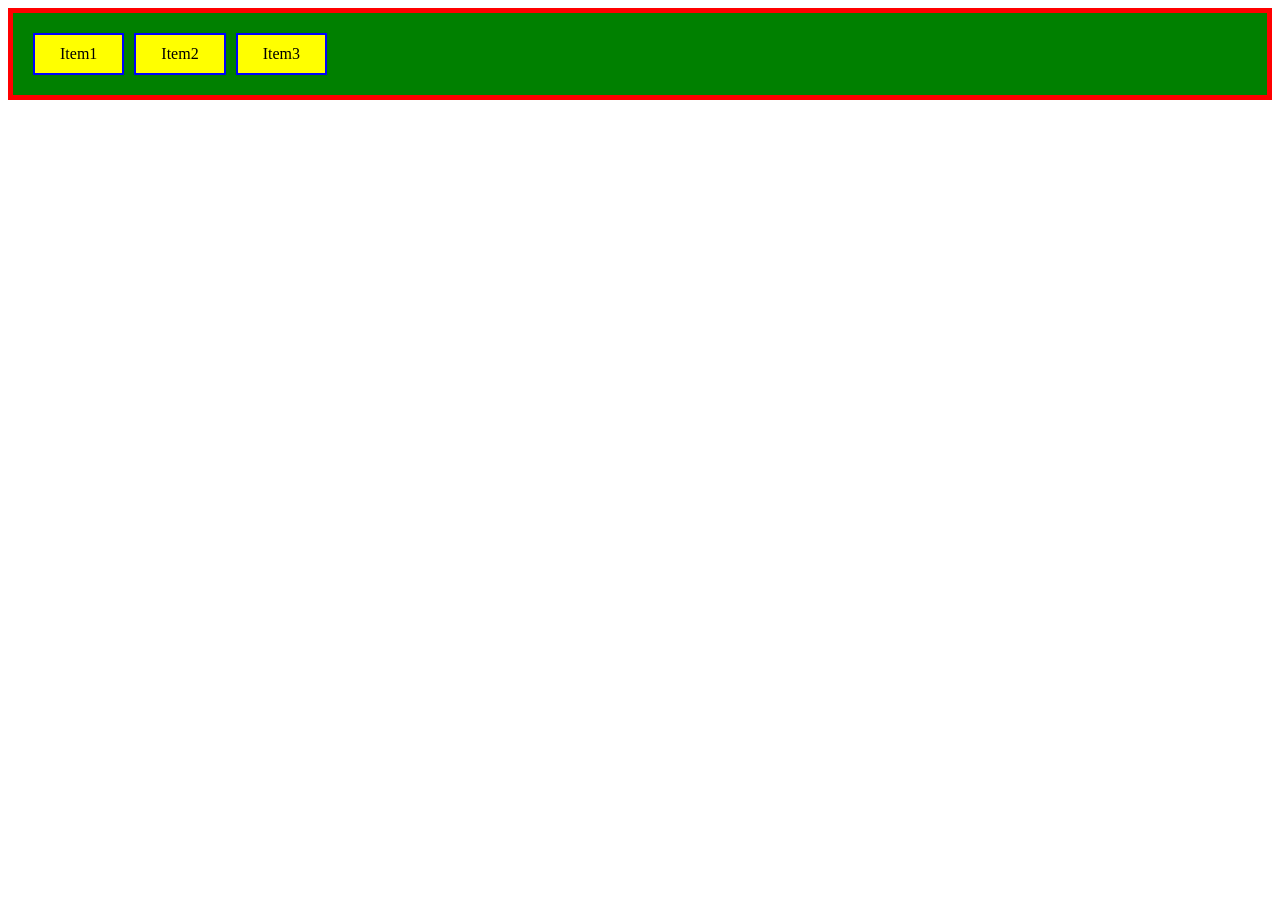
<file: container.html>
<!DOCTYPE html>
<html>
<head>
<title>container</title>
<style>
*{box-sizing:border-box;}
.container{
	background-color:green;border:5px solid red;padding:15px;display:flex;justify-content:flex-start;}
.item{
	background-color:yellow;padding:10px 25px;border:2px solid blue;margin:5px;}
</style>
</head>
<body>
<div class="container">
<div class="item">Item1</div>
<div class="item">Item2</div>
<div class="item">Item3</div>
</div>
</body>
</html>
</file>
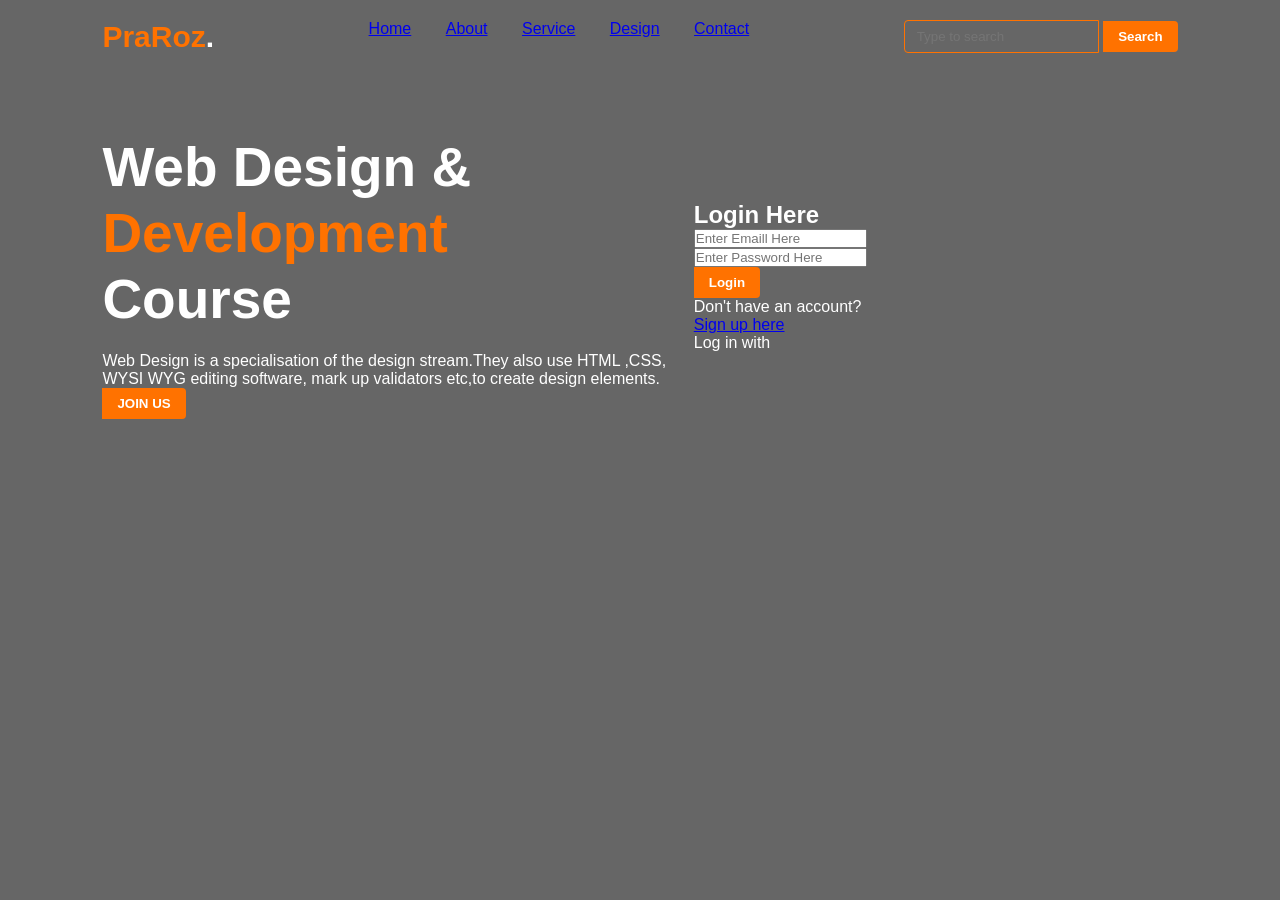
<file: new.html>
<!DOCTYPE html>
<html>
<head>
<title>Home page</title>
<link rel="stylesheet" href="new.css" >
</head>
<body>
<!---header--->

<header>

<div class="logo">PraRoz<span>.</span></div>

<nav>
<div class="navigationbar">
<ul>
<li><a href="#">Home</a></li>
<li><a href="#">About</a></li>
<li><a href="#">Service</a></li>
<li><a href="#">Design</a></li>
<li><a href="#">Contact</a></li>
</ul>
</div>
</nav>
<div class="Search-box">
<input type="text" id="seacrhInput" placeholder="Type to search">
<button onclick="handleSearch()">Search </button>
</div>
</header>

<main class="container">
<div class="content-left">

<h1>Web Design & <br><span>Development</span><br> Course</h1>
<p>Web Design is a specialisation of the design stream.They also use HTML ,CSS,<br> WYSI
WYG editing software, mark up validators etc,to create design elements.</p>
<button class="join">JOIN US</button>
</div>

<div class="content-right">
<h2>Login Here</h2>
<form id="login-info" onsubmit="handleLogin(event)">
<div class="input-field">	
	<input type ="email" id="emaill" required placeholder="Enter Emaill Here">
</div>
<div class="input-field">	
	<input type ="password" id="password" required placeholder="Enter Password Here">
</div>
<button type="submit" class="Login-btn">Login</button>
</form>
<div class="form-footer">
<p> Don't have an account?</p>
<a href="#">Sign up here</a>
<p class="Login-with">Log in with</p> 
</div>  
</div>
</main>

<script src="new.js"></script>

</body>
</html>
</file>
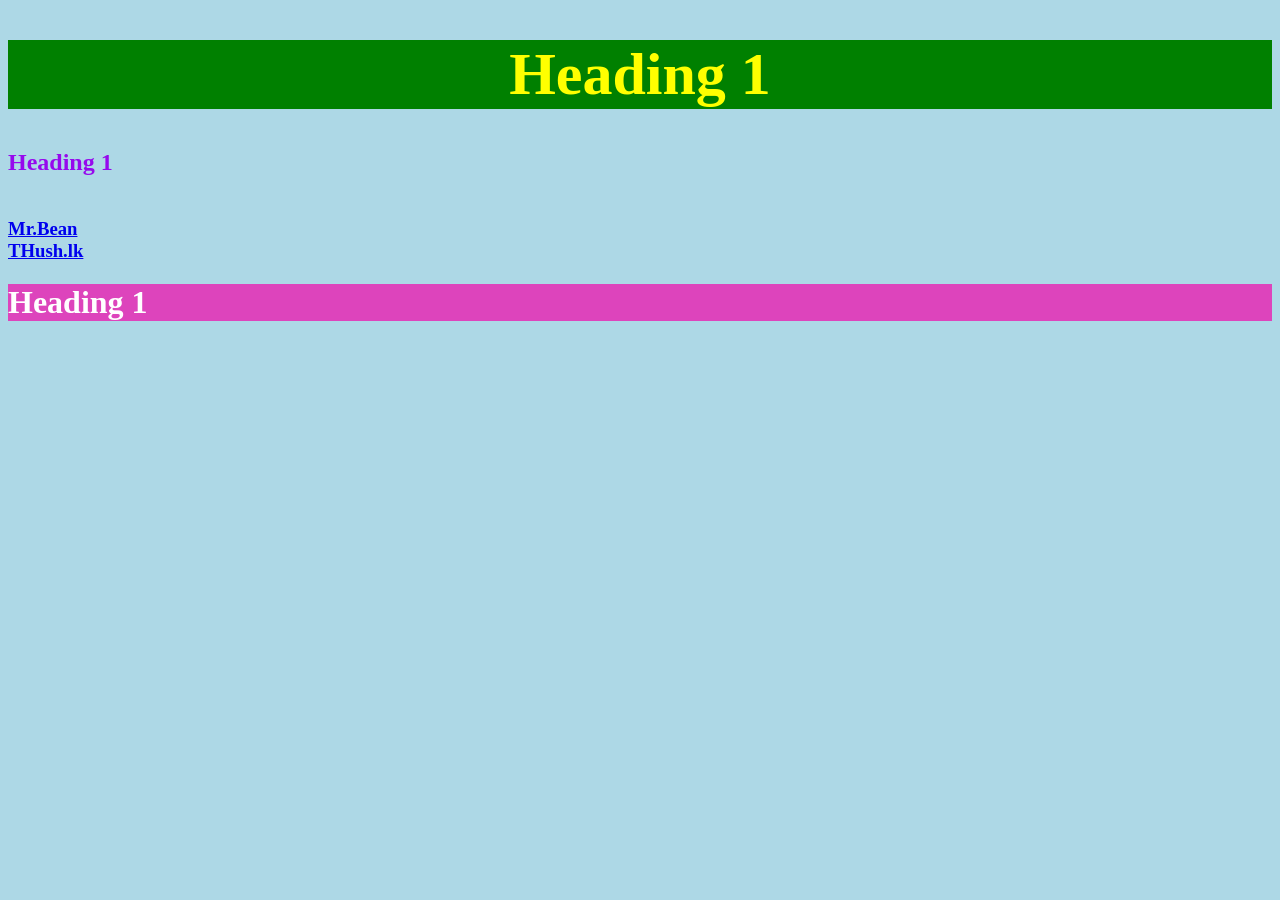
<file: prctical.html>
<!DOCTYPE html>
<html>
<head>
<title>My first webpage</title>
</head>
<body style ="background-color:lightblue;">
<h1 style="color:yellow;font-size:60px;text-align:center;background-color:green;">Heading 1</h1>
<h2 style="color:#9609ed">Heading 1</h2>
<h3 style="color:rgb(188, 232, 30);>Heading 1</h3>
<h4>Heading 1</h4>
<h5>Heading 1</h5>
<h6>Heading 1</h6>
<hr>
<p>island country lying off the east <b>coast of Asia</b>. It consists of a great string of islands in a <mark> northeast-southwest</mark>
 arc that stretches for approximately 1,500 miles (2,400 km) through the western <br>
 North Pacific Ocean. Nearly the entire land area is taken up by the country’s four main islands;
 from north to south these are <i>Hokkaido </i>(Hokkaidō), <del>Honshu (Honshū</del>), Shikoku, and Kyushu <u>(Kyūshū)</u>.<br>
 Honshu is the largest of the four, followed in size by Hokkaido, ,<strong>Kyushu</strong>, and Shikoku. In addition, <br><br>
 there are numerous smaller <mark>islands</mark>, the major groups of which are the Ryukyu (Nansei) Islands (including the island of Okinawa) to the south
 and west of Kyushu and the Izu, Bonin (Ogasawara),<pre> and Volcano (Kazan) islands to the south and east of central Honshu</pre>. 
 The national capital, Tokyo (Tōkyō), in east-central Honshu, is one of the world’H<sub>2</sub>o </p>
 <hr>
 <center><img src="C:\Users\DELL\OneDrive\Pictures\images (2).jpg"></center><br>
 <a href="https://en.wikipedia.org/wiki/Mr._Bean">Mr.Bean</a><br>
 <a href="https://www.youtube.com/results?search_query=thush+lk" target="_blank">THush.lk</a>
 <h1 style="color:white;background-color:rgba(242, 7, 172 ,0.7)">Heading 1</h1>
</body>
</html>
</file>
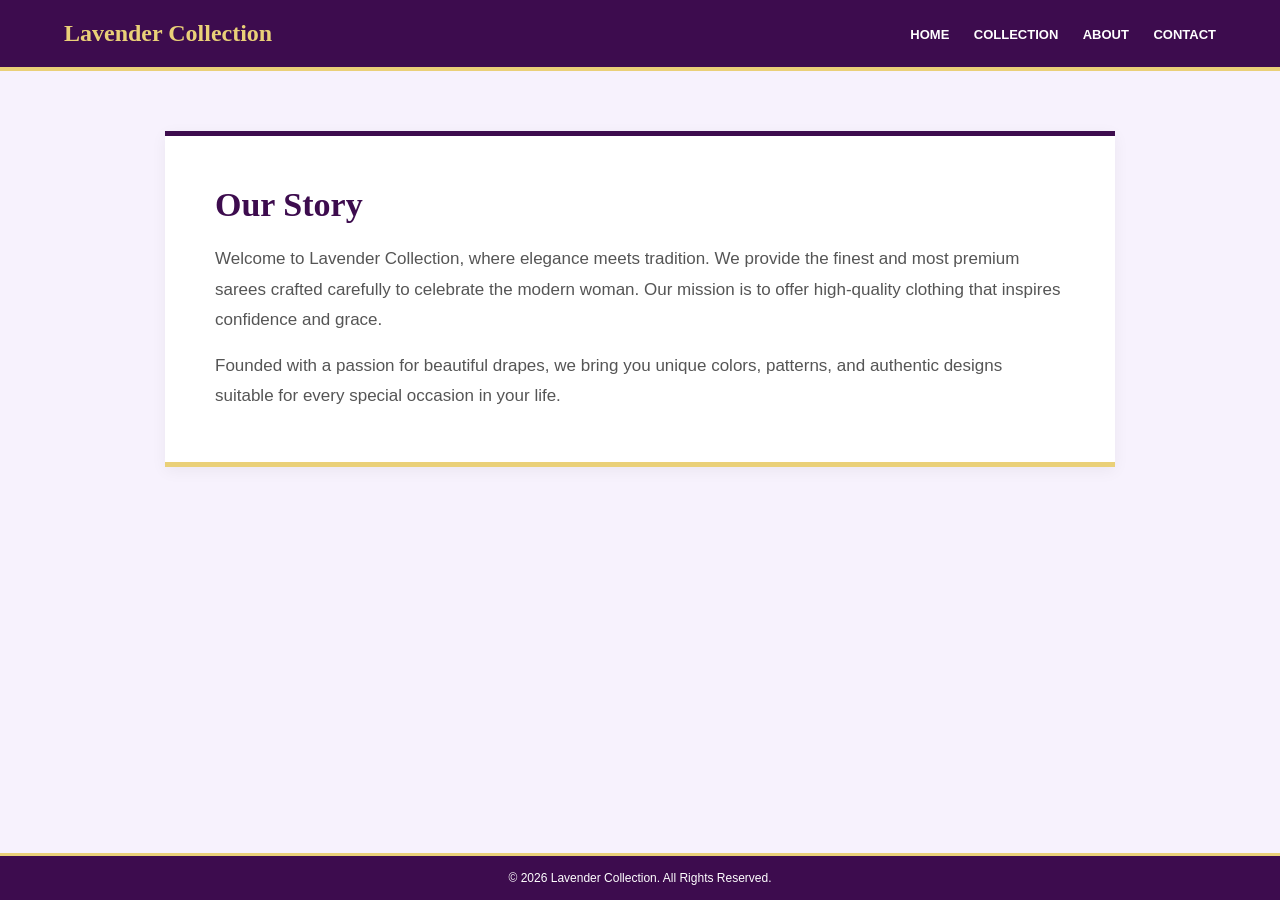
<file: 1144_ICA3/about.html>
<!DOCTYPE html>
<html>
<head>
    <title>Lavender Collection | About Us</title>
    <link rel="stylesheet" href="style5.css">
</head>
<body>

    <header class="header">
        <div class="logo">Lavender Collection</div>
        <nav class="nav-bar">
            <a href="home.html">HOME</a>
            <a href="collection.html">COLLECTION</a>
            <a href="about.html">ABOUT</a>
            <a href="contact.html">CONTACT</a>
        </nav>
    </header>

    <main class="info-box">
        <h2>Our Story</h2>
        <p>Welcome to Lavender Collection, where elegance meets tradition. We provide the finest and most premium sarees crafted carefully to celebrate the modern woman. Our mission is to offer high-quality clothing that inspires confidence and grace.</p>
        <p>Founded with a passion for beautiful drapes, we bring you unique colors, patterns, and authentic designs suitable for every special occasion in your life.</p>
    </main>

    <footer class="footer-area">
        <p>&copy; 2026 Lavender Collection. All Rights Reserved.</p>
    </footer>

</body>
</html>
</file>
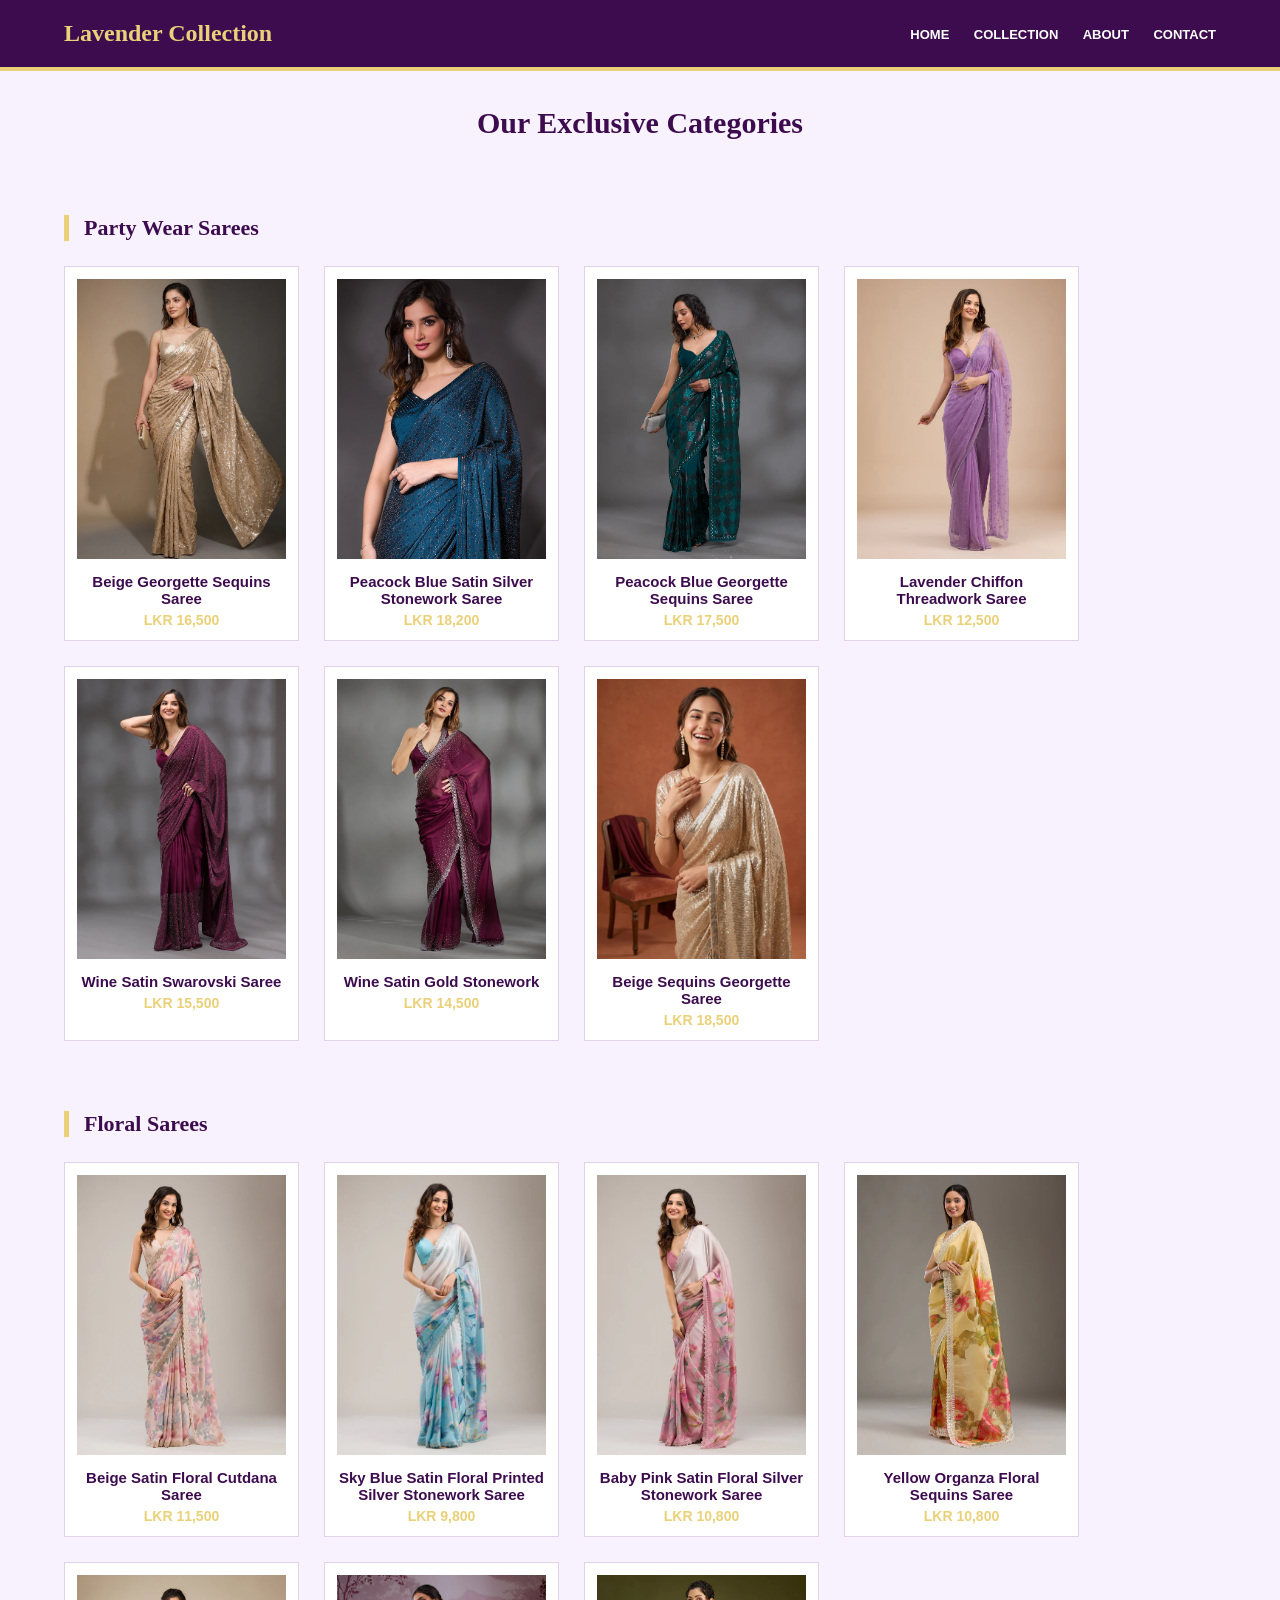
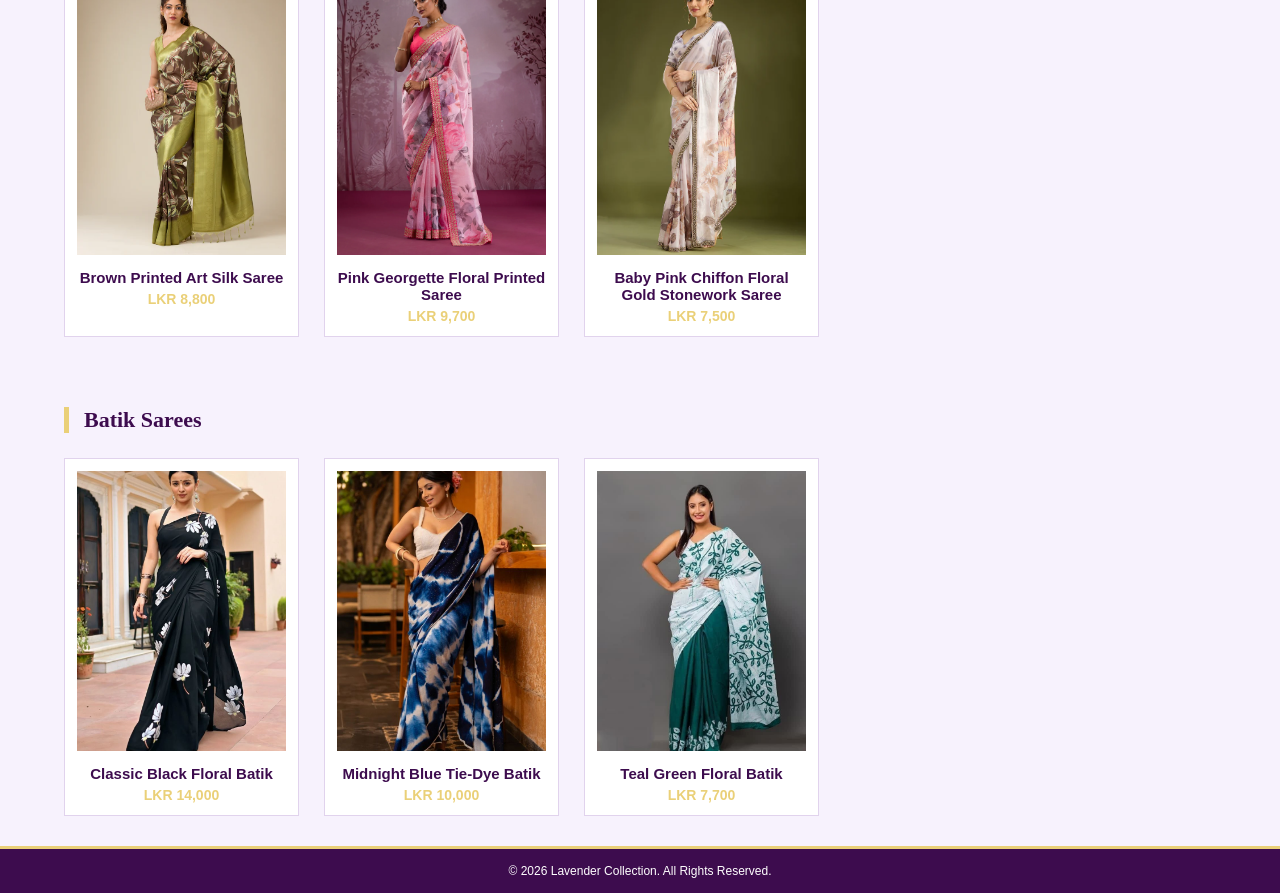
<file: 1144_ICA3/collection.html>
<!DOCTYPE html>
<html>
<head>
    <title>Lavender Collection | Collection</title>
    <link rel="stylesheet" href="style5.css">
</head>

<body>

    <header class="header">
        <div class="logo">Lavender Collection</div>
        <nav class="nav-bar">
            <a href="home.html">HOME</a>
            <a href="collection.html">COLLECTION</a>
			<a href="about.html">ABOUT</a>
            <a href="contact.html">CONTACT</a>
        </nav>
    </header>
	
    <h2 class="main-title">Our Exclusive Categories</h2>

    <!--Party Wear Saree -->
<h3 class="category-name">Party Wear Sarees</h3>
    <section class="product-grid">
	
        <div class="product-card">
            <img src="saree\6.webp" alt="Party 1">
            <h4>Beige Georgette Sequins Saree</h4>
            <p>LKR 16,500</p>
        </div>
        <div class="product-card">
            <img src="saree\12.webp" alt="Party 2">
            <h4>Peacock Blue Satin Silver Stonework Saree</h4>
            <p>LKR 18,200</p>
        </div>
		<div class="product-card">
            <img src="saree\26.webp" alt="Party 3">
            <h4>Peacock Blue Georgette Sequins Saree </h4>
            <p>LKR 17,500</p>
        </div>
				<div class="product-card">
            <img src="saree\1.webp" alt="Party 4">
            <h4>Lavender Chiffon Threadwork Saree</h4>
            <p>LKR 12,500</p>
        </div>
				<div class="product-card">
            <img src="saree\13.webp" alt="Party 5">
            <h4>Wine Satin Swarovski Saree</h4>
            <p>LKR 15,500</p>
        </div>
		
		<div class="product-card">
            <img src="saree\27.webp" alt="Party 5">
            <h4>Wine Satin Gold Stonework</h4>
            <p>LKR 14,500</p>
        </div>
		
			<div class="product-card">
            <img src="saree\28.webp" alt="Party 5">
            <h4>Beige Sequins Georgette Saree</h4>
            <p>LKR 18,500</p>
        </div>
    </section>

    <!--Floral Saree -->
    <h3 class="category-name">Floral Sarees</h3>
    <section class="product-grid">
        <div class="product-card">
            <img src="saree\24.webp" alt="Floral 1">
            <h4>Beige Satin Floral Cutdana Saree</h4>
            <p>LKR 11,500</p>
        </div>
        <div class="product-card">
            <img src="saree\23.webp" alt="Floral 2">
            <h4>Sky Blue Satin Floral Printed Silver Stonework Saree</h4>
            <p>LKR 9,800</p>
        </div>
		
		<div class="product-card">
            <img src="saree\29.webp" alt="Floral 2">
            <h4>Baby Pink Satin Floral Silver Stonework Saree </h4>
            <p>LKR 10,800</p>
        </div>
		
		<div class="product-card">
            <img src="saree\30.webp" alt="Floral 2">
            <h4>Yellow Organza Floral Sequins Saree</h4>
            <p>LKR 10,800</p>
        </div>
		
		<div class="product-card">
            <img src="saree\3.webp" alt="Floral 2">
            <h4>Brown Printed Art Silk Saree</h4>
            <p>LKR 8,800</p>
        </div>
		
		<div class="product-card">
            <img src="saree\17.webp" alt="Floral 2">
            <h4>Pink Georgette Floral Printed Saree</h4>
            <p>LKR 9,700</p>
        </div>
		
		<div class="product-card">
            <img src="saree\4.webp" alt="Floral 2">
            <h4>Baby Pink Chiffon Floral Gold Stonework Saree</h4>
            <p>LKR 7,500</p>
        </div>
		
    </section>

    <!--Batik Saree -->
    <h3 class="category-name">Batik Sarees</h3>
    <section class="product-grid">
        <div class="product-card">
            <img src="saree\1.jpg" alt="Batik 1">
            <h4>Classic Black Floral Batik</h4>
            <p>LKR 14,000</p>
        </div>
        <div class="product-card">
            <img src="saree\5.jpg" alt="Batik 2">
            <h4>Midnight Blue Tie-Dye Batik</h4>
            <p>LKR 10,000</p>
        </div>
		
		<div class="product-card">
            <img src="saree\3.jpg" alt="Batik 2">
            <h4>Teal Green Floral Batik</h4>
            <p>LKR 7,700</p>
        </div>
    </section>

    <footer class="footer-area">
        <p>&copy; 2026 Lavender Collection. All Rights Reserved.</p>
    </footer>

</body>
</html>
</file>
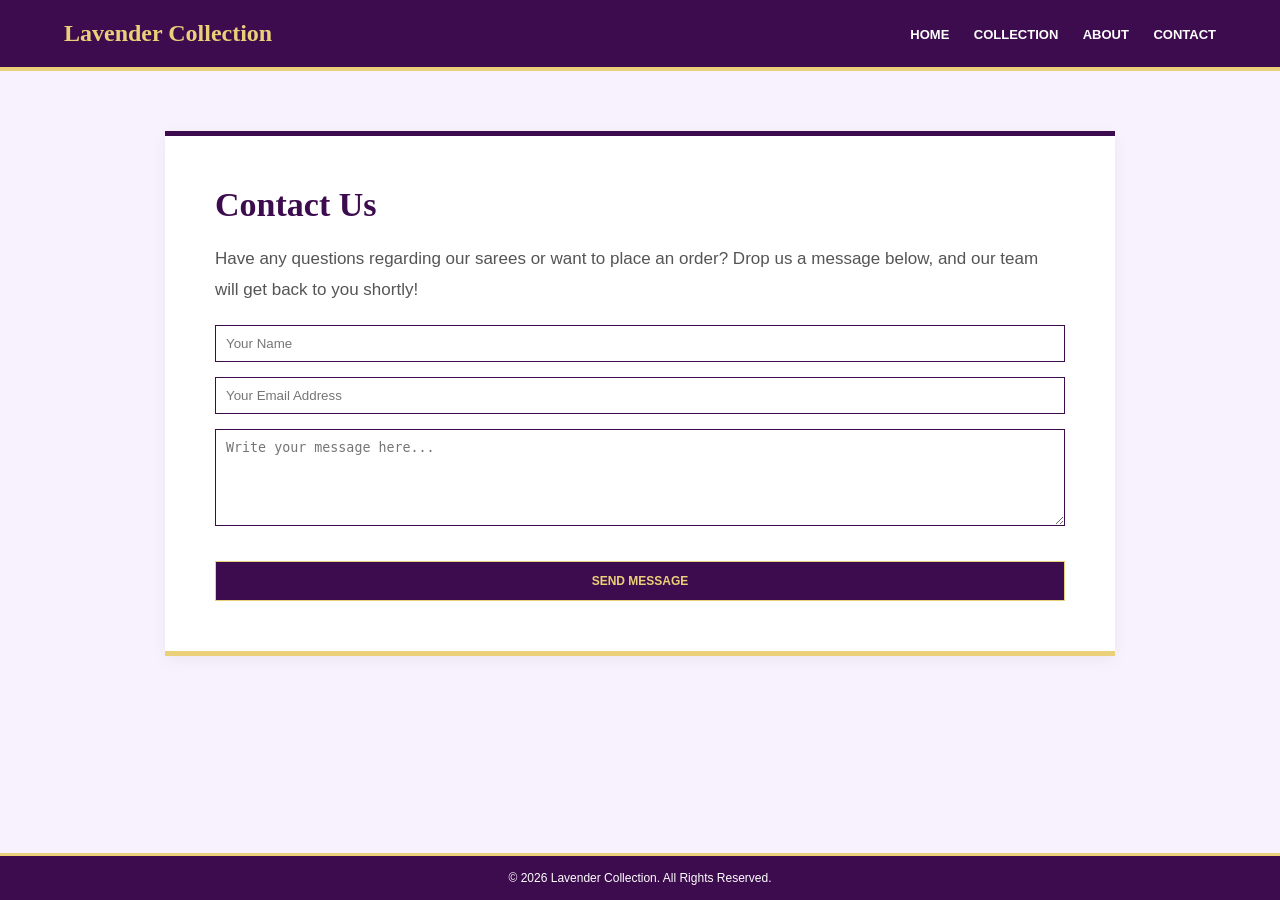
<file: 1144_ICA3/contact.html>
<!DOCTYPE html>
<html>
<head>
    <title>Lavender Collection | Contact</title>
    <link rel="stylesheet" href="style5.css">
</head>

<body>

    <header class="header">
        <div class="logo">Lavender Collection</div>
        <nav class="nav-bar">
            <a href="home.html">HOME</a>
            <a href="collection.html">COLLECTION</a>
			<a href="about.html">ABOUT</a>
            <a href="contact.html">CONTACT</a>
        </nav>
    </header>

    <main class="info-box">
        
        <h2 style="color: #3D0C4E; font-family: serif;">Contact Us</h2>
        <p>Have any questions regarding our sarees or want to place an order? Drop us a message below, and our team will get back to you shortly!</p>
        
        <form id="contactForm" class="simple-form">
		<input type="text" id="userName" class="box-input" placeholder="Your Name" required>
		<input type="email" id="userEmail" class="box-input" placeholder="Your Email Address" required>
		<textarea id="userMessage" class="box-input" rows="5" placeholder="Write your message here..." required></textarea>
		<button type="submit" class="btn-send">SEND MESSAGE</button>
</form>

    </main>

    <footer class="footer-area">
        <p>&copy; 2026 Lavender Collection. All Rights Reserved.</p>
    </footer>

    <script src="script.js"></script>
</body>
</html>
</file>
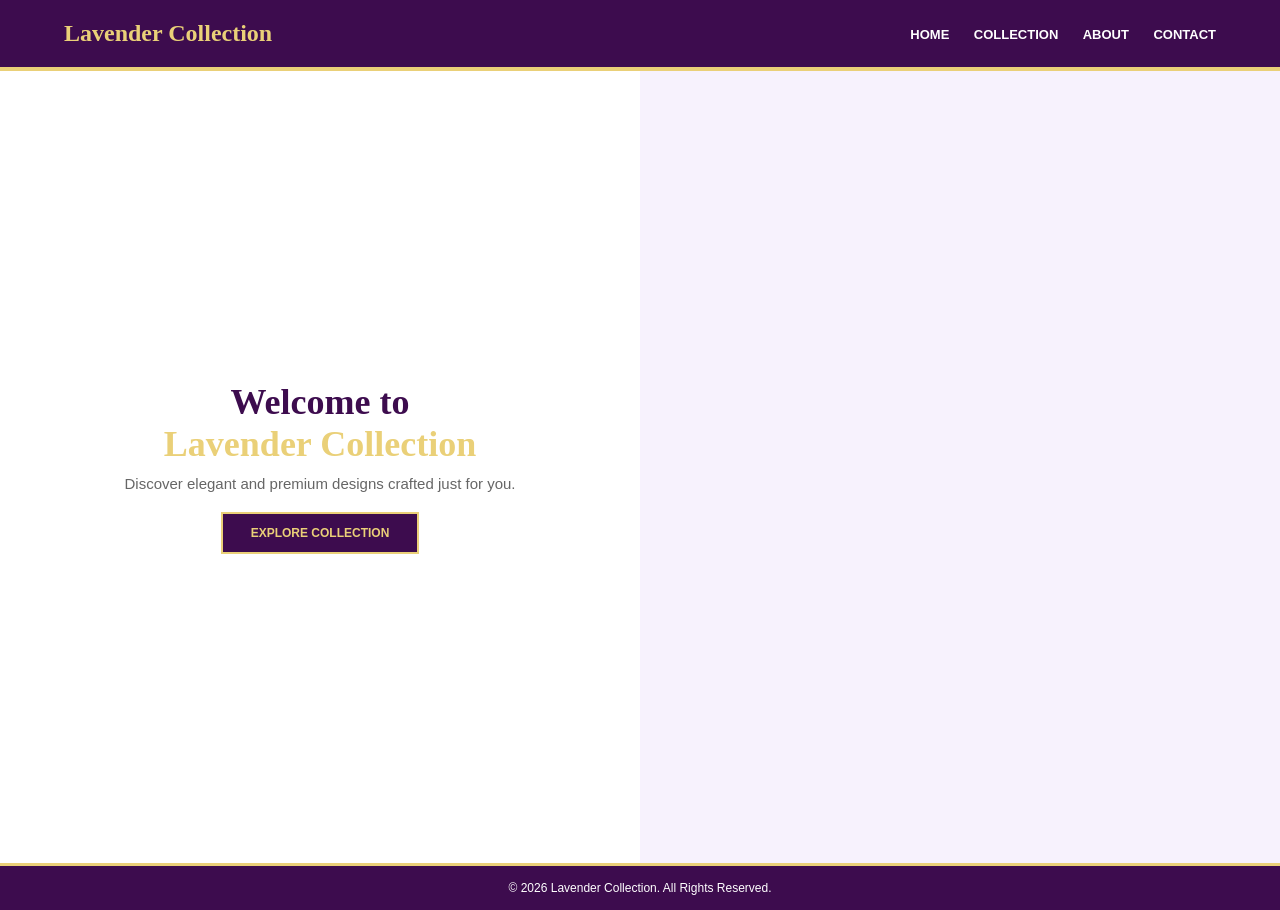
<file: 1144_ICA3/home.html>
<!DOCTYPE html>
<html>
<head>
    <title>Lavender Collection | Home</title>
    <link rel="stylesheet" href="style5.css">
</head>

<body>

    <header class="header">
        <div class="logo">Lavender Collection</div>
        <nav class="nav-bar">
            <a href="home.html">HOME</a>
            <a href="collection.html">COLLECTION</a>
			<a href="about.html">ABOUT</a>
            <a href="contact.html">CONTACT</a>
        </nav>
    </header>

    <main class="main-hero">
	
        <div class="content-left">
            <h1>Welcome to <br><span>Lavender Collection</span></h1>
            <p>Discover elegant and premium designs crafted just for you.</p>
            <a href="collection.html"><button>Explore Collection</button ></a>
        </div>

        <div class="slider-right">
            <img src="saree\22.webp" class="slide-item" alt="Saree 1">
            <img src="saree\9.webp" class="slide-item" alt="Saree 2">
            <img src="saree\13.webp" class="slide-item" alt="Saree 3">
        </div>
    </main>

    <footer class="footer-area">
        <p>&copy; 2026 Lavender Collection. All Rights Reserved.</p>
    </footer>

</body>
</html>
</file>
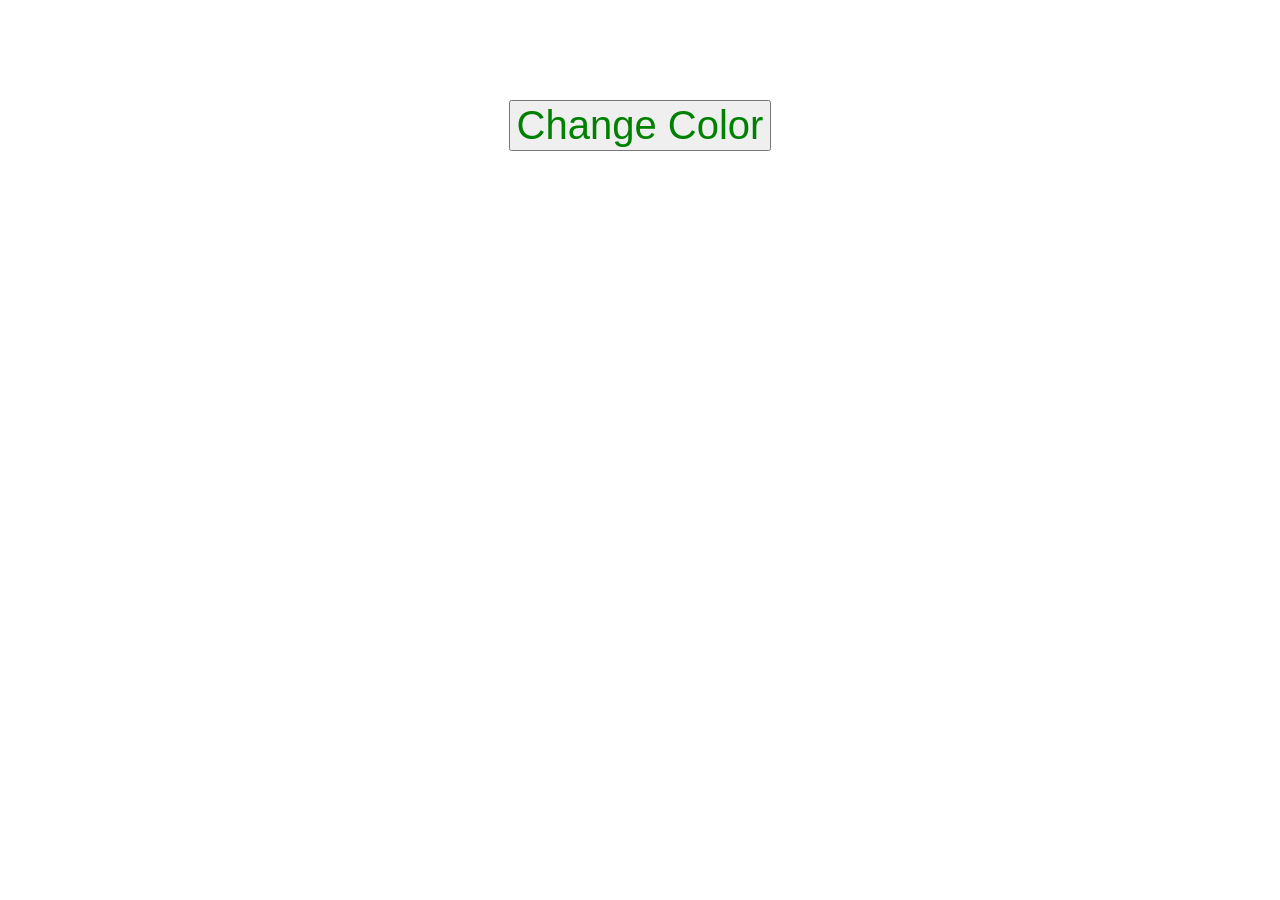
<file: color change/color.html>
<!DOCTYPE html>
<html>
<head>

	<title>Background color changer</title>

<!--External css file-->
	<link rel="stylesheet" href="style.css">
	
</head>

<body>

	<button id="colorBtn">Change Color</button>
	
<!--External javascript file-->

	<script src="script.js"></script>


</body>
</html>
</file>
<file: new.css>
*{margin:0;padding:0;box-sizing:border-box;font-family:'Arial'}

body{background:linear-gradient(rgba(0,0,0,0.6),rgba(0,0,0,0.6));color:#fff;min-height:100vh;
background-image:"C:\Users\DELL\OneDrive\Documents\ICA html\dmytro-koplyk-atMhEhh7GJs-unsplash.jpg";
background-size:cover;background-repeat:no-repeat;}


header{display:flex;justify-content:space-between;padding:20px 8%;}

.logo{font-size:30px;font-weight:bold;color:#ff7200;}

.logo span{color:white;}


.navigationbar{display:flex;}

ul{list-style:none;}

li{display:inline;margin:0 15px;}

.Search-box input{padding:8px 12px;border:1px solid #ff7200;
background:transparent;color:#fff;border-radius:4px 0 0 4px;outline:none;}

button{padding:8px 15px;border:none;background-color:#ff7200;color:#fff;
cursor:pointer;border-radius:0 4px 4px 0;font-weight:bold}

.container{display:flex;justify-content:space-bettween;align-items:center;padding:60px 8%;}

.content-left{width:55%;}

h1{font-size:55px;line-height:1.2;margin-bottom:20px;}

h1 span{color:#ff7200;}

p{font
</file>
<file: 1144_ICA3/style5.css>
* {
    margin: 0;
    padding: 0;
    box-sizing: border-box;
}

body {
    width: 100%;
    font-family: Arial, sans-serif;
    background-color: #F7F2FD;
    color: #333333;
	display: flex;
    flex-direction: column;
    min-height: 100vh;
}

/* --- Header & Navigation Bar --- */
.header {
    background-color: #3D0C4E;
    padding: 20px 5%;
    display: flex;
    justify-content: space-between;
    align-items: center;
    border-bottom: 4px solid #EAD078; 
}

.logo {
    color: #EAD078; 
    font-family: 'Georgia', serif;
    font-size: 24px;
    font-weight: bold;
}

.nav-bar a {
    color: #ffffff;
    text-decoration: none;
    margin-left: 20px;
    font-size: 13px;
    font-weight: bold;
}

.nav-bar a:hover {
    color: #EAD078;
}

/* --- Home Page Layout --- */
.main-hero {
    display: flex;
    width: 100%;
    height: 88vh;
}

.content-left {
    width: 50%;
    display: flex;
    flex-direction: column;
    justify-content: center;
    align-items: center;
    text-align: center;
    padding: 40px;
    background-color: #ffffff;
}

.content-left h1 {
    font-family: 'Georgia', serif;
    font-size: 36px;
    color: #3D0C4E;
    margin-bottom: 10px;
}

.content-left h1 span {
    color: #EAD078;
}

.content-left p {
    font-size: 15px;
    color: #666666;
}

button {
    margin-top: 20px;
    padding: 12px 28px;
    background-color: #3D0C4E;
    color: #EAD078;
    text-decoration: none;
    border: 2px solid #EAD078;
    font-weight: bold;
    font-size: 12px;
    text-transform: uppercase;
}

button:hover {
    background-color: #EAD078;
    color: #3D0C4E;
}

/* --- Pure CSS Slider (No JavaScript) --- */
.slider-right {
    width: 50%;
    height: 100%;
    position: relative;
    overflow: hidden;
}

.slide-item {
    width: 100%;
    height: 100%;
    object-fit: cover;
    position: absolute;
    top: 0;
    left: 0;
    opacity: 0;
    animation: imageFadeEffect 12s infinite;
}

.slider-right img:nth-child(1) { animation-delay: 0s; }
.slider-right img:nth-child(2) { animation-delay: 4s; }
.slider-right img:nth-child(3) { animation-delay: 8s; }

@keyframes imageFadeEffect {
    0% { opacity: 0; }
    8% { opacity: 1; }
    33% { opacity: 1; }
    41% { opacity: 0; }
    100% { opacity: 0; }
}

/* --- Collection Categories Layout --- */
.main-title {
    text-align: center;
    color: #3D0C4E;
    margin: 35px 0;
    font-family: 'Georgia', serif;
    font-size: 30px;
}

.category-name {
    color: #3D0C4E;
    border-left: 5px solid #EAD078;
    padding-left: 15px;
    margin: 40px 5% 15px 5%;
    font-family: 'Georgia', serif;
    font-size: 22px;
}

.product-grid {
    display: flex;
	flex-wrap: wrap;
    position: relative;
    gap: 25px;
    padding: 10px 5% 30px 5%;
}

.product-card {
    background-color: #ffffff;
    border: 1px solid #e1d3ed;
    width: 235px;
    text-align: center;
    padding: 12px;
}

.product-card img {
    width: 100%;
    height: 280px;
    object-fit: cover;
}

.product-card h4 {
    font-size: 15px;
    color: #3D0C4E;
    margin: 10px 0 5px 0;
}

.product-card p {
    color: #EAD078;
    font-weight: bold;
    font-size: 14px;
}

/* --- About & Contact Layout --- */

.info-box {
    max-width: 950px;  
    margin: 60px auto;
    background-color: #ffffff;
    padding: 50px;     
    border-top: 5px solid #3D0C4E;
    border-bottom: 5px solid #EAD078;
    box-shadow: 0px 4px 15px rgba(0, 0, 0, 0.05);
}

.info-box h2 {
    color: #3D0C4E;
    font-family: 'Georgia', serif;
    font-size: 34px;    
    margin-bottom: 20px;
}

.info-box p {
    line-height: 1.8;
    color: #555555;
    margin-top: 15px;
    font-size: 17px;      
}



/* --- Contact Form --- */
.simple-form {
    display: flex;
    flex-direction: column;
    gap: 15px;
    margin-top: 20px;
}

.box-input {
    width: 100%;
    padding: 10px;
    border: 1px solid #3D0C4E;
    outline: none;
}

.btn-send {
    background-color: #3D0C4E;
    color: #EAD078;
    border: 1px solid #EAD078;
    padding: 12px;
    font-weight: bold;
    cursor: pointer;
}

.btn-send:hover {
    background-color: #EAD078;
    color: #3D0C4E;
}



/* --- Footer --- */
.footer-area {
    background-color: #3D0C4E;
    color: #ffffff;
    text-align: center;
    padding: 15px 0;
    font-size: 12px;
    border-top: 3px solid #EAD078;
    width: 100%;
    margin-top: auto;
}
</file>
<file: color change/style.css>
body {text-align:center;margin-top:100px;}

#colorBtn{color:green;font-size:40px}
</file>
